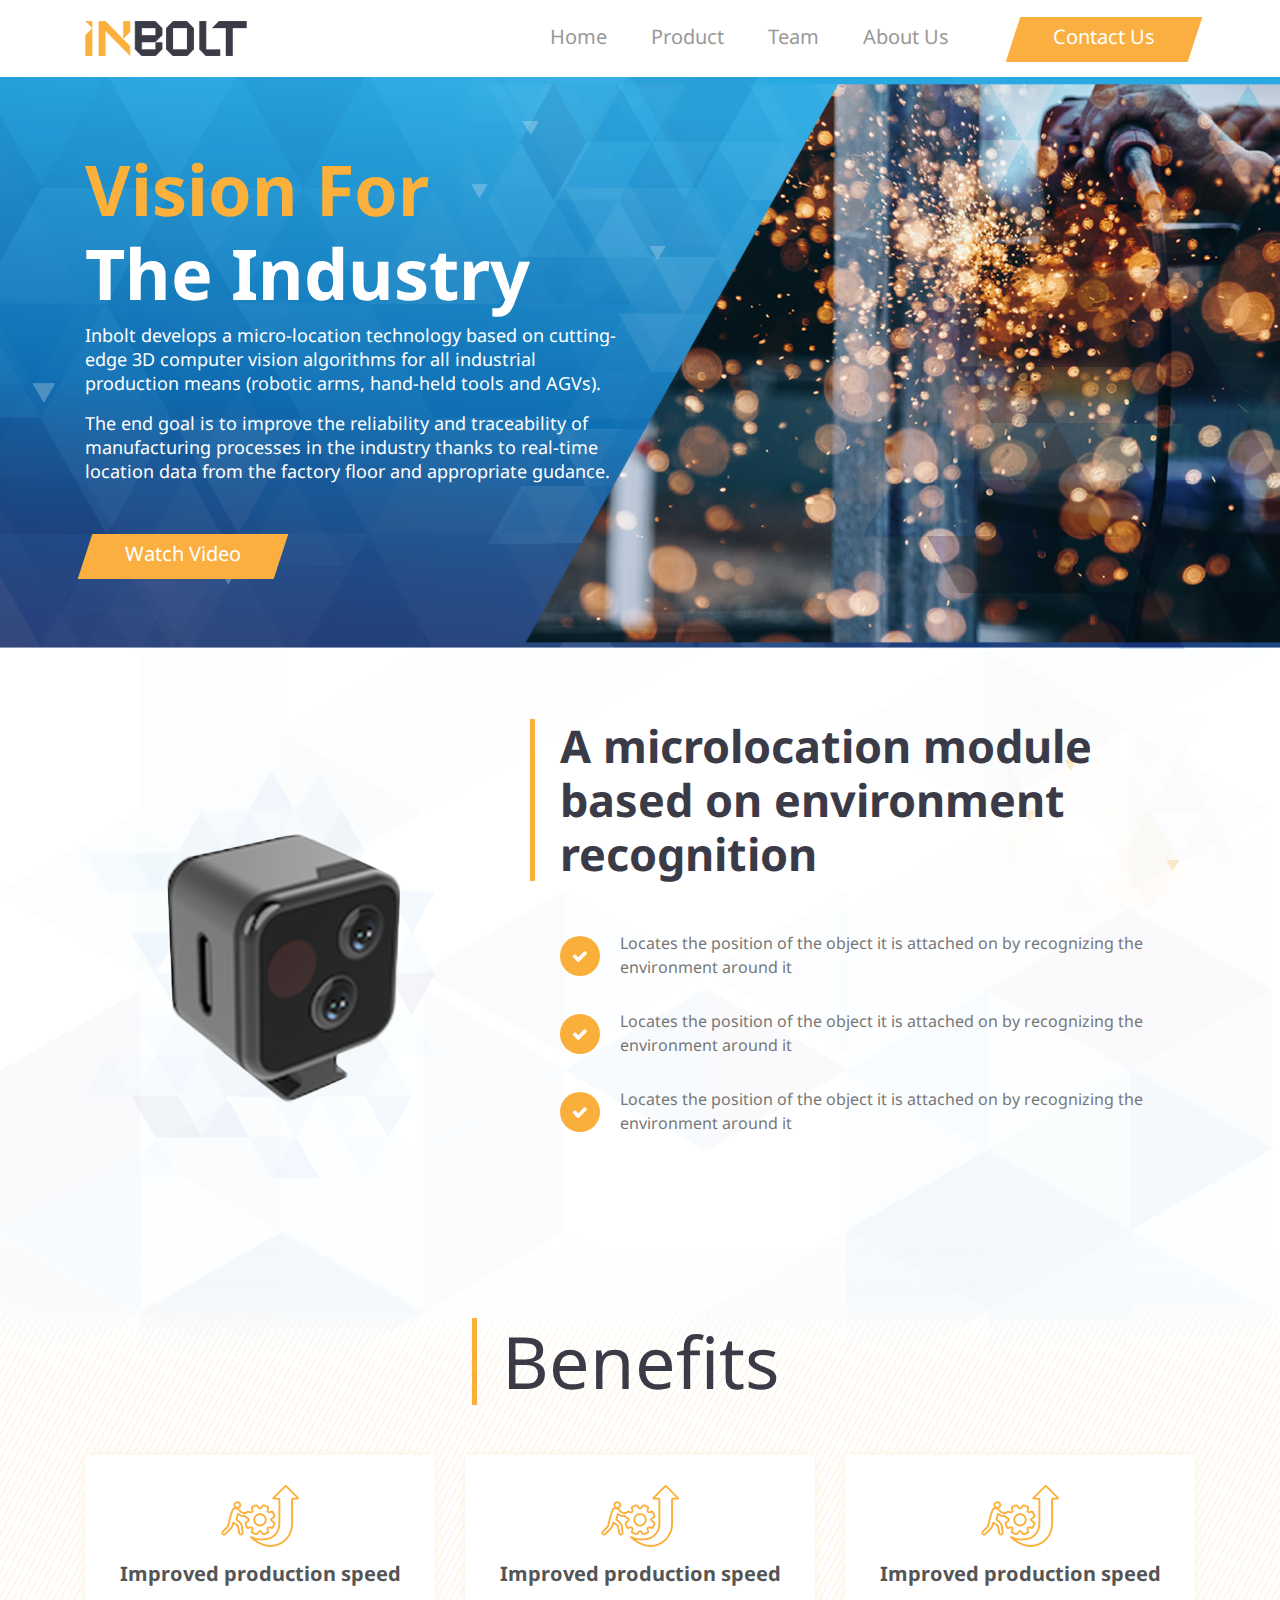
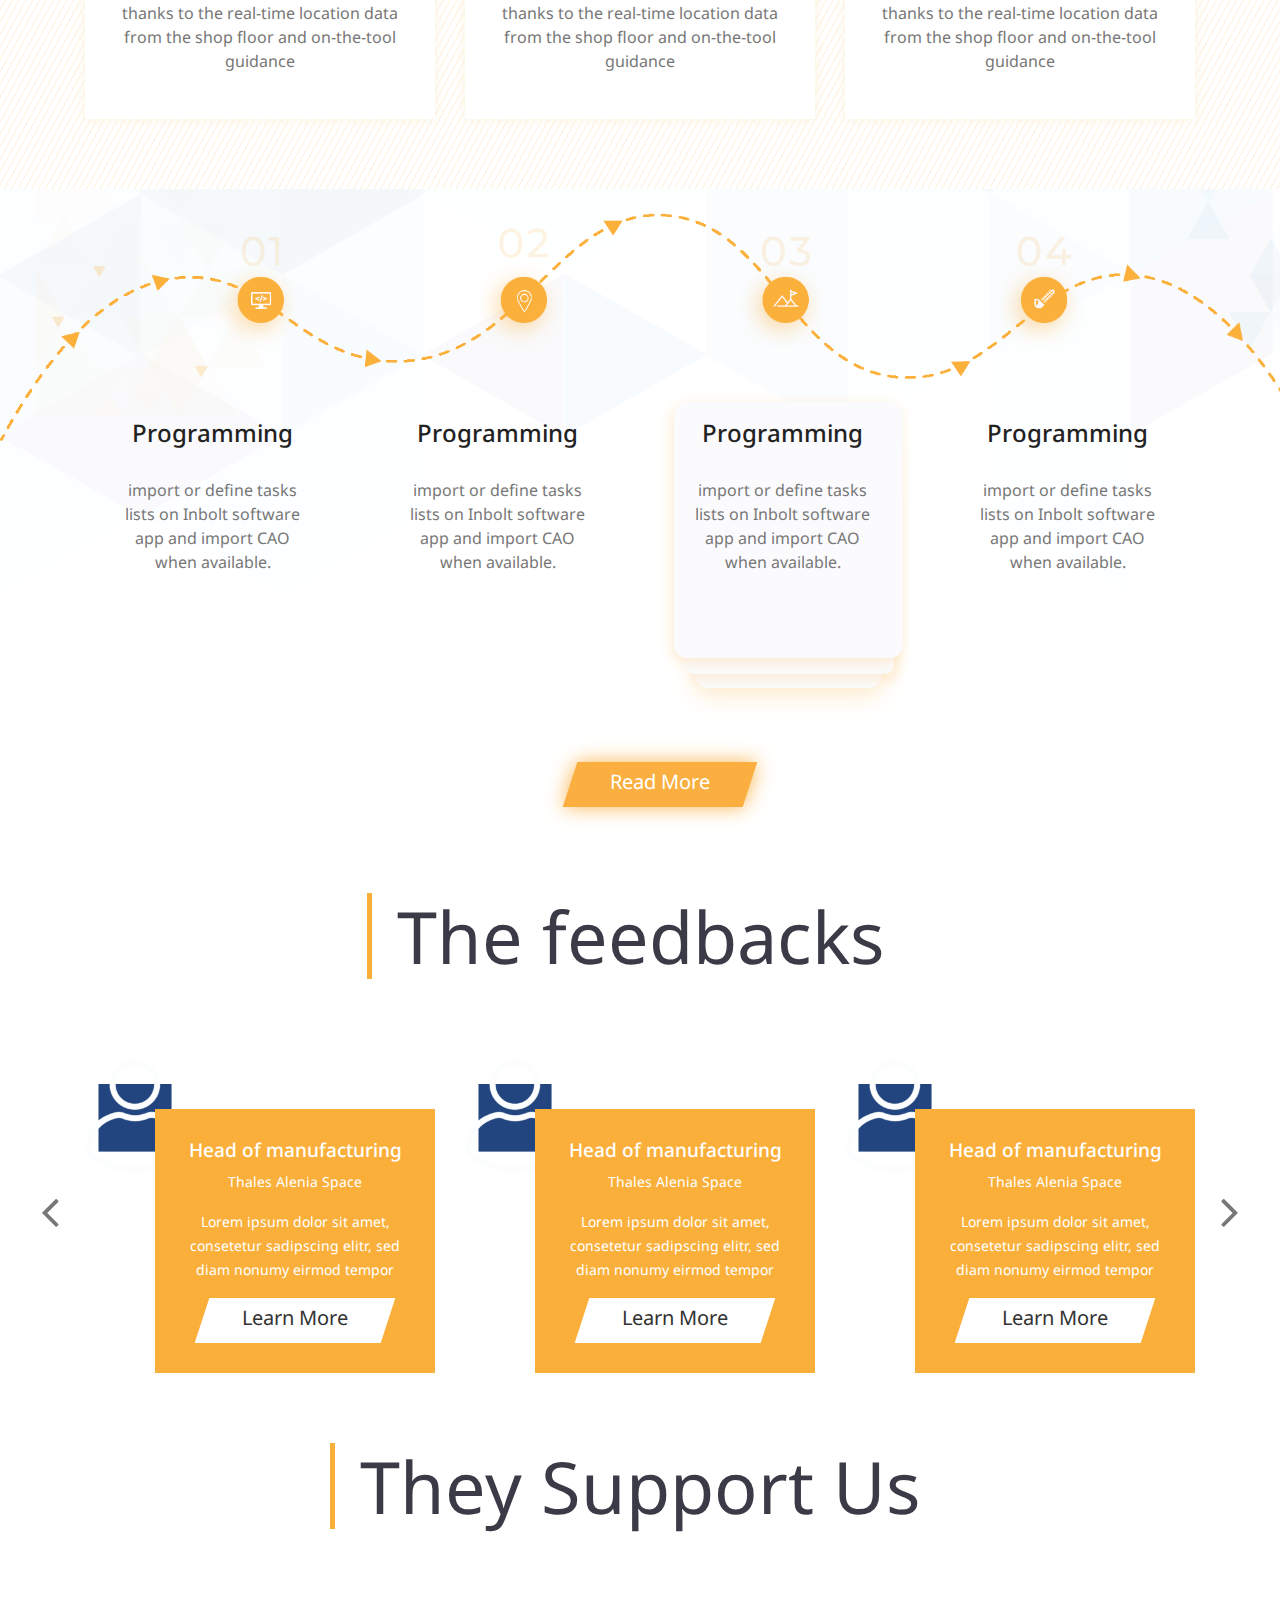
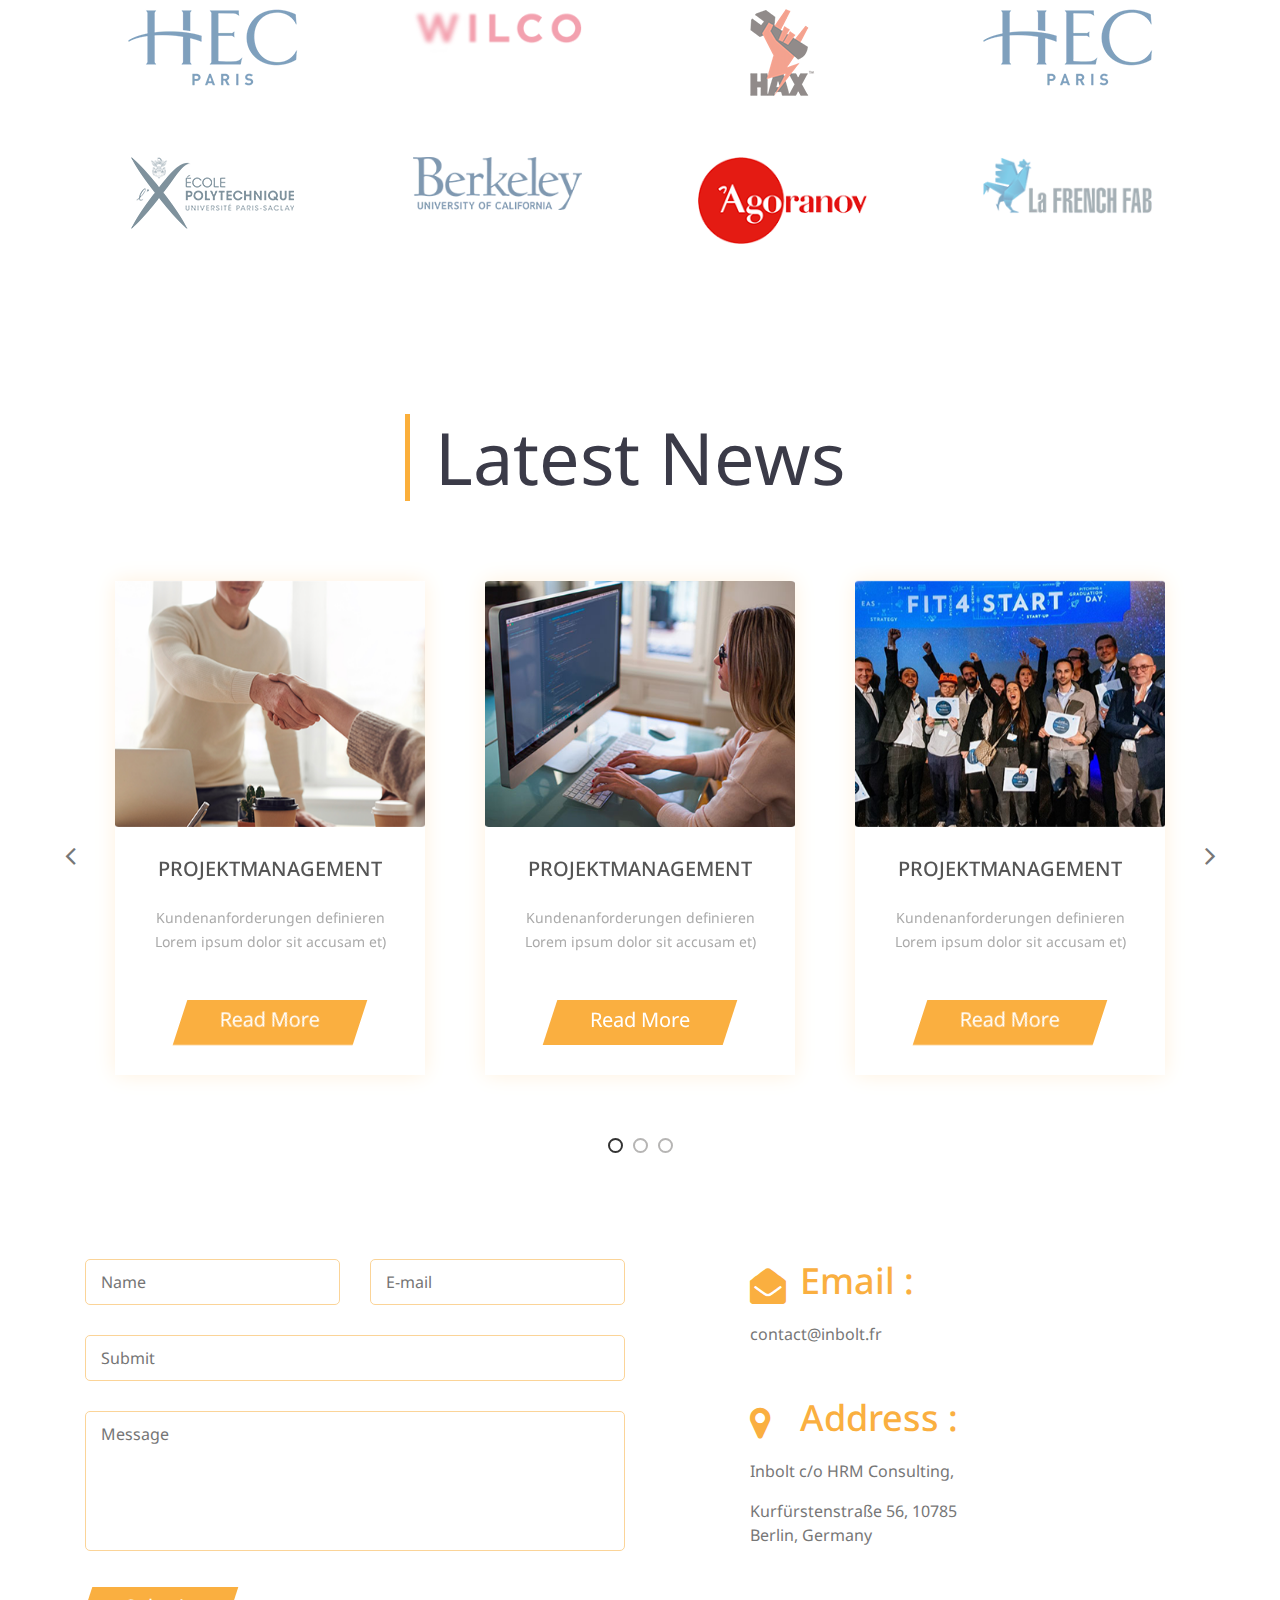
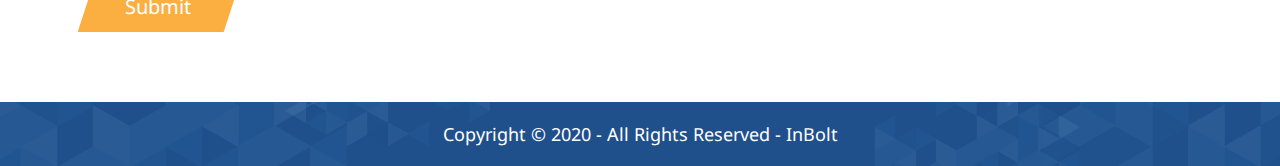
<file: index.html>
<!DOCTYPE html>
<html lang="en">

<head>
	<meta charset="utf-8">
	<meta http-equiv="X-UA-Compatible" content="IE=edge">
	<meta name="format-detection" content="telephone=no">
	<meta name="viewport" content="width=device-width, initial-scale=1">
	<link rel="shortcut icon" href="favicon.ico" />
	<link rel="icon" type="image/ico" href="favicon.ico" />
	<link rel="stylesheet" href="assets/css/bootstrap.min.css">
	<link rel="stylesheet" href="assets/css/font-awesome.min.css">
	<link rel="stylesheet" href="assets/css/owl.carousel.css">
	<link rel="stylesheet" href="assets/css/slicknav.min.css">
	<link rel="stylesheet" href="https://fonts.googleapis.com/css2?family=Noto+Sans:wght@400;700&display=swap">
	<link rel="stylesheet" href="style.css">
</head>

<body>

	<div id="page" class="site">
		<header class="site-header">
			<div class="container">
				<div class="row">
					<div class="col-12 col-md-3 align-self-center">
						<div class="site-logo">
							<a href="index.html>">
								<img src="assets/images/site-logo.png" alt="Logo">
							</a>
							<div class="menu-trigger d-block d-md-none">
								<span></span>
								<span></span>
								<span></span>
							</div>
						</div>
					</div>
					<div class="col-12 d-block d-md-none">
						<div class="mobile-menu">
							<ul>
								<li><a href="index.html">home</a></li>
								<li><a href="#">product</a></li>
								<li><a href="#">team</a></li>
								<li><a href="#">about us</a></li>
								<li class="skew-btn"><a href="#">contact us</a></li>
							</ul>
						</div>
					</div>
					<div class="col-12 col-md-9 align-self-center d-none d-md-block">
						<div class="main-menu text-right">
							<ul>
								<li><a href="index.html">home</a></li>
								<li><a href="#">product</a></li>
								<li><a href="#">team</a></li>
								<li><a href="#">about us</a></li>
								<li class="skew-btn"><a href="#">contact us</a></li>
							</ul>
						</div>
					</div>
				</div>
			</div>
		</header>

		<div class="banner-section" style="background-image: url('assets/images/2.png');">
			<div class="container">
				<div class="row">
					<div class="col-lg-6 col-md-7">
						<div class="banner-content">
							<h1><span>Vision For</span> The Industry</h1>
							<p>Inbolt develops a micro-location technology based on cutting-edge 3D computer vision
								algorithms for all
								industrial production means
								(robotic arms, hand-held tools and AGVs).</p>
							<p>The end goal is to improve the reliability and traceability of manufacturing processes in
								the industry thanks
								to real-time location data from the factory floor and appropriate gudance. </p>
							<ul>
								<li class="banner-btn"><a href="">watch video</a></li>
							</ul>
						</div>
					</div>
				</div>
			</div>
		</div>

		<div class="featured-section">
			<div class="container">
				<div class="row">
					<div class="col-lg-5 col-md-5">
						<div class="featured-image">
							<img src="assets/images/3.png" alt="">
						</div>
					</div>
					<div class="col-lg-7 col-md-7">
						<div class="featured-content">
							<h2>A microlocation module based on environment recognition</h2>
							<div class="single-featured-item">
								<p> <span class="featured-icon"><i class="fa fa-check"></i></span> Locates the position
									of
									the object it is attached on by recognizing the environment
									around it</p>
							</div>
							<div class="single-featured-item">
								<p> <span class="featured-icon"><i class="fa fa-check"></i></span> Locates the position
									of
									the object it is attached on by recognizing the environment
									around it</p>
							</div>
							<div class="single-featured-item">
								<p> <span class="featured-icon"><i class="fa fa-check"></i></span> Locates the position
									of
									the object it is attached on by recognizing the environment
									around it</p>
							</div>
						</div>
					</div>
				</div>
			</div>
		</div>

		<div class="benefits-section" style="background-image: url('assets/images/benefits-bg.png');">
			<div class="container">
				<div class="row">
					<div class="col-lg-12 text-center">
						<div class="section-title">
							<h2>Benefits</h2>
						</div>
					</div>
				</div>
				<div class="row">
					<div class="col-lg-4 col-md-4">
						<div class="single-benefit-item">
							<div class="benefit-icon">
								<img src="assets/images/i1.png" alt="">
							</div>
							<h3>Improved production speed</h3>
							<p>thanks to the real-time location data from the shop floor and on-the-tool guidance</p>
						</div>
					</div>
					<div class="col-lg-4 col-md-4">
						<div class="single-benefit-item">
							<div class="benefit-icon">
								<img src="assets/images/i1.png" alt="">
							</div>
							<h3>Improved production speed</h3>
							<p>thanks to the real-time location data from the shop floor and on-the-tool guidance</p>
						</div>
					</div>
					<div class="col-lg-4 col-md-4">
						<div class="single-benefit-item">
							<div class="benefit-icon">
								<img src="assets/images/i1.png" alt="">
							</div>
							<h3>Improved production speed</h3>
							<p>thanks to the real-time location data from the shop floor and on-the-tool guidance</p>
						</div>
					</div>
				</div>
			</div>
		</div>

		<div class="how-it-works-section" style="background-image: url('assets/images/4.png');">
			<div class="container">
				<div class="row">
					<div class="col-lg-3 col-md-3 col-sm-6">
						<div class="single-works-item">
							<h4>Programming</h4>
							<p>import or define tasks lists on Inbolt software app and import CAO when available.</p>
						</div>
					</div>
					<div class="col-lg-3 col-md-3 col-sm-6">
						<div class="single-works-item">
							<h4>Programming</h4>
							<p>import or define tasks lists on Inbolt software app and import CAO when available.</p>
						</div>
					</div>
					<div class="col-lg-3 col-md-3 col-sm-6">
						<div class="single-works-item active">
							<h4>Programming</h4>
							<p>import or define tasks lists on Inbolt software app and import CAO when available.</p>
						</div>
					</div>
					<div class="col-lg-3 col-md-3 col-sm-6">
						<div class="single-works-item">
							<h4>Programming</h4>
							<p>import or define tasks lists on Inbolt software app and import CAO when available.</p>
						</div>
					</div>
				</div>
				<div class="row">
					<div class="col-lg-12 text-center">
						<ul>
							<li class="banner-btn"><a href="">read more</a></li>
						</ul>
					</div>
				</div>
			</div>
		</div>

		<div class="feedback-section">
			<div class="container">
				<div class="row">
					<div class="col-lg-12 text-center">
						<div class="section-title">
							<h2>The feedbacks</h2>
						</div>
					</div>
				</div>

				<div class="row">
					<div class="col-lg-12">
						<div class="feedback-slider">
							<div class="single-feedback-item">
								<div class="author">
									<img src="assets/images/5.png" alt="">
								</div>
								<div class="feedback-box">
									<h4>Head of manufacturing </h4>
									<p>Thales Alenia Space</p>
									<p>Lorem ipsum dolor sit amet, consetetur sadipscing elitr, sed diam nonumy eirmod
										tempor </p>
									<ul>
										<li class="banner-btn"><a href="">learn more</a></li>
									</ul>
								</div>
							</div>
							<div class="single-feedback-item">
								<div class="author">
									<img src="assets/images/5.png" alt="">
								</div>
								<div class="feedback-box">
									<h4>Head of manufacturing </h4>
									<p>Thales Alenia Space</p>
									<p>Lorem ipsum dolor sit amet, consetetur sadipscing elitr, sed diam nonumy eirmod
										tempor </p>
									<ul>
										<li class="banner-btn"><a href="">learn more</a></li>
									</ul>
								</div>
							</div>
							<div class="single-feedback-item">
								<div class="author">
									<img src="assets/images/5.png" alt="">
								</div>
								<div class="feedback-box">
									<h4>Head of manufacturing </h4>
									<p>Thales Alenia Space</p>
									<p>Lorem ipsum dolor sit amet, consetetur sadipscing elitr, sed diam nonumy eirmod
										tempor </p>
									<ul>
										<li class="banner-btn"><a href="">learn more</a></li>
									</ul>
								</div>
							</div>
							<div class="single-feedback-item">
								<div class="author">
									<img src="assets/images/5.png" alt="">
								</div>
								<div class="feedback-box">
									<h4>Head of manufacturing </h4>
									<p>Thales Alenia Space</p>
									<p>Lorem ipsum dolor sit amet, consetetur sadipscing elitr, sed diam nonumy eirmod
										tempor </p>
									<ul>
										<li class="banner-btn"><a href="">learn more</a></li>
									</ul>
								</div>
							</div>
							<div class="single-feedback-item">
								<div class="author">
									<img src="assets/images/5.png" alt="">
								</div>
								<div class="feedback-box">
									<h4>Head of manufacturing </h4>
									<p>Thales Alenia Space</p>
									<p>Lorem ipsum dolor sit amet, consetetur sadipscing elitr, sed diam nonumy eirmod
										tempor </p>
									<ul>
										<li class="banner-btn"><a href="">learn more</a></li>
									</ul>
								</div>
							</div>
						</div>
					</div>
				</div>
			</div>
		</div>


		<div class="support-section">
			<div class="container">
				<div class="row">
					<div class="col-lg-12 text-center">
						<div class="section-title">
							<h2>They Support Us</h2>
						</div>
					</div>
				</div>

				<div class="row">
					<div class="col-lg-3 col-md-3 col-sm-6">
						<div class="single-support-img">
							<img src="assets/images/12.png" alt="">
						</div>
					</div>
					<div class="col-lg-3 col-md-3 col-sm-6">
						<div class="single-support-img">
							<img src="assets/images/10.png" alt="">
						</div>
					</div>
					<div class="col-lg-3 col-md-3 col-sm-6">
						<div class="single-support-img">
							<img src="assets/images/13.png" alt="">
						</div>
					</div>
					<div class="col-lg-3 col-md-3 col-sm-6">
						<div class="single-support-img">
							<img src="assets/images/12.png" alt="">
						</div>
					</div>
					<div class="col-lg-3 col-md-3 col-sm-6">
						<div class="single-support-img">
							<img src="assets/images/8.png" alt="">
						</div>
					</div>
					<div class="col-lg-3 col-md-3 col-sm-6">
						<div class="single-support-img">
							<img src="assets/images/9.png" alt="">
						</div>
					</div>
					<div class="col-lg-3 col-md-3 col-sm-6">
						<div class="single-support-img">
							<img src="assets/images/7.png" alt="">
						</div>
					</div>
					<div class="col-lg-3 col-md-3 col-sm-6">
						<div class="single-support-img">
							<img src="assets/images/6.png" alt="">
						</div>
					</div>
				</div>
			</div>
		</div>

		<div class="blog-section">
			<div class="container">
				<div class="row">
					<div class="col-lg-12 text-center">
						<div class="section-title">
							<h2>Latest News</h2>
						</div>
					</div>
				</div>

				<div class="row">
					<div class="col-lg-12">
						<div class="blog-slider">
							<div class="single-blog-box">
								<div class="blog-featured-bg">
									<img src="assets/images/16.png" alt="">
								</div>
								<div class="blog-content">
									<h4> Projektmanagement </h4>
									<p>Kundenanforderungen definieren Lorem ipsum dolor sit accusam et) </p>
									<ul>
										<li class="banner-btn"><a href="">read more</a></li>
									</ul>
								</div>
							</div>

							<div class="single-blog-box">
								<div class="blog-featured-bg">
									<img src="assets/images/15.png" alt="">
								</div>
								<div class="blog-content">
									<h4> Projektmanagement </h4>
									<p>Kundenanforderungen definieren Lorem ipsum dolor sit accusam et) </p>
									<ul>
										<li class="banner-btn"><a href="">read more</a></li>
									</ul>
								</div>
							</div>

							<div class="single-blog-box">
								<div class="blog-featured-bg">
									<img src="assets/images/14.png" alt="">
								</div>
								<div class="blog-content">
									<h4> Projektmanagement </h4>
									<p>Kundenanforderungen definieren Lorem ipsum dolor sit accusam et) </p>
									<ul>
										<li class="banner-btn"><a href="">read more</a></li>
									</ul>
								</div>
							</div>

							<div class="single-blog-box">
								<div class="blog-featured-bg">
									<img src="assets/images/16.png" alt="">
								</div>
								<div class="blog-content">
									<h4> Projektmanagement </h4>
									<p>Kundenanforderungen definieren Lorem ipsum dolor sit accusam et) </p>
									<ul>
										<li class="banner-btn"><a href="">read more</a></li>
									</ul>
								</div>
							</div>

							<div class="single-blog-box">
								<div class="blog-featured-bg">
									<img src="assets/images/16.png" alt="">
								</div>
								<div class="blog-content">
									<h4> Projektmanagement </h4>
									<p>Kundenanforderungen definieren Lorem ipsum dolor sit accusam et) </p>
									<ul>
										<li class="banner-btn"><a href="">read more</a></li>
									</ul>
								</div>
							</div>

							<div class="single-blog-box">
								<div class="blog-featured-bg">
									<img src="assets/images/16.png" alt="">
								</div>
								<div class="blog-content">
									<h4> Projektmanagement </h4>
									<p>Kundenanforderungen definieren Lorem ipsum dolor sit accusam et) </p>
									<ul>
										<li class="banner-btn"><a href="">read more</a></li>
									</ul>
								</div>
							</div>

							<div class="single-blog-box">
								<div class="blog-featured-bg">
									<img src="assets/images/16.png" alt="">
								</div>
								<div class="blog-content">
									<h4> Projektmanagement </h4>
									<p>Kundenanforderungen definieren Lorem ipsum dolor sit accusam et) </p>
									<ul>
										<li class="banner-btn"><a href="">read more</a></li>
									</ul>
								</div>
							</div>
						</div>
					</div>
				</div>
			</div>
		</div>

		<div class="contact-section">
			<div class="container">
				<div class="row">
					<div class="col-lg-6 col-md-6">
						<div class="contact-form">
							<form action="">
								<div class="row">
									<div class="col">
										<input type="text" placeholder="Name">
									</div>
									<div class="col">
										<input type="email" placeholder="E-mail">
									</div>
								</div>
								<input type="text" placeholder="Submit">
								<textarea placeholder="Message"></textarea>
							</form>
							<ul>
								<li class="banner-btn"><a href="">submit</a></li>
							</ul>
						</div>
					</div>
					<div class="col-lg-5 offset-lg-1 col-md-5 offset-md-1">
						<div class="single-contact-info">
							<h2><span class="contact-info-icon"><i class="fa fa-envelope-open"></i></span>Email :</h2>
							<p>contact@inbolt.fr</p>
						</div>
						<div class="single-contact-info">
							<h2><span class="contact-info-icon"><i class="fa fas fa-map-marker"></i></span>Address :
							</h2>
							<p>Inbolt c/o HRM Consulting,</p>
							<p>Kurfürstenstraße 56, 10785 <br>
								Berlin, Germany</p>
						</div>
					</div>
				</div>
			</div>
		</div>

		<footer id="colophon" class="site-footer"
			style="background:url(assets/images/footer-bg.png) no-repeat center center/cover;">
			<div class="container">
				<div class="row">
					<div class="col-12">
						<div class="footer-content text-center">
							<p>Copyright © 2020 - All Rights Reserved - InBolt</p>
						</div>
					</div>
				</div>
			</div>
		</footer><!-- #colophon -->
	</div><!-- #page -->


	<!-- All Necessery Scripts -->
	<script src="assets/js/jquery-1.12.4.min.js"></script>
	<script src="assets/js/popper.js"></script>
	<script src="assets/js/bootstrap.min.js"></script>
	<script src="assets/js/owl.carousel.js"></script>
	<script src="assets/js/jquery.slicknav.min.js"></script>
	<script src="assets/js/scripts.js"></script>
</body>

</html>
</file>
<file: style.css>
/*!
Theme Name: Inbolt
Theme URI: http://underscores.me/
Author: Underscores.me
Author URI: http://underscores.me/
Description: Description
Version: 1.0.0
Tested up to: 5.4
Requires PHP: 5.6
License: GNU General Public License v2 or later
License URI: LICENSE
Text Domain: inbolt
Tags: custom-background, custom-logo, custom-menu, featured-images, threaded-comments, translation-ready
*/

/*
==============================
Global Style Start
==============================
*/

html {
	height: 100%;
}

body {
	color: #777777;
	font-size: 1rem;
	line-height: 1.5rem;
	font-family: 'Noto Sans', sans-serif;
	height: 100%;
	background: url(assets/images/body-bg.png);
	background-position: center center;
	background-size: cover;
	background-repeat: no-repeat;
}

img {
	height: auto;
	max-width: 100%;
	vertical-align: middle;
}

h1,
h2,
h3,
h4,
h5,
h6 {
	font-family: 'Noto Sans', sans-serif;
}

h2 {
	color: #3b3b48;
	font-size: 40px;
}

h3 {
	font-size: 22px;
	font-weight: 700;
	color: #777777;
}

.display-table {
	display: table;
	width: 100%;
	height: 100%;
}

.display-table-cell {
	display: table-cell;
	vertical-align: middle;
}

.display-table-bottom {
	display: table-cell;
	vertical-align: bottom;
}

.admin-bar .site-header {
	top: 32px;
}

@media only screen and (max-width:991px) {

	.admin-bar .site-header {
		top: 46px;
	}

	#wpadminbar {
		position: fixed;
		top: 0;
	}
}

.alignright {
	float: right;
	margin-left: 15px;
}

.alignleft {
	float: left;
	margin-right: 15px !important;
}

.aligncenter {
	display: block;
	margin-left: auto;
	margin-right: auto;
	padding-right: 15px;
	padding-left: 15px;
}

.py-7 {
	padding-top: 70px;
	padding-bottom: 70px;
	;
}

.pt-7 {
	padding-top: 70px
}

.pb-7 {
	padding-bottom: 70px;
	;
}


/*
==============================
Global Style End
==============================
*/




/*
==============================
Header Style Start
==============================
*/

.site-header {
	padding: 15px 0;
	box-shadow: 1px 2px 45px rgba(250, 175, 64, 0.2);
	background-color: #ffffff;
}

.site-logo a {
	height: 35px;
	display: block;
}

.site-logo a img {
	max-height: 100%;
}

.main-menu ul {
	margin: 0;
	padding: 0;
	list-style: none;
}

.main-menu li {
	display: inline-block;
}

.banner-content ul {
	margin: 0;
	padding: 0;
	list-style: none;
}

.main-menu li a,
li.banner-btn a {
	display: block;
	padding: 10px 20px;
	font-size: 20px;
	color: #999999;
	font-family: 'Noto Sans', sans-serif;
	text-decoration: none !important;
	transition: 0.5s all ease;
	text-transform: capitalize;
}

li.banner-btn,
li.banner-btn a {
	display: inline-block;
	margin-left: 0 !important;
}

.main-menu li.skew-btn,
li.banner-btn {
	-ms-transform: skew(-18deg);
	-webkit-transform: skew(-18deg);
	transform: skew(-18deg);
	background: #FAAF40;
	margin-left: 40px;
	transition: 0.5s all ease;
}

.main-menu li.skew-btn a,
li.banner-btn a {
	-ms-transform: skewX(18deg);
	-webkit-transform: skewX(18deg);
	transform: skewX(18deg);
	padding: 8px 40px 13px 40px;
	color: #fff;
}

.main-menu li.skew-btn:hover,
li.banner-btn:hover {
	opacity: 0.8;
}

.main-menu li.current-menu-item a,
.main-menu li a:hover {
	color: #2b97d1;
}

.main-menu li.skew-btn a:hover,
li.banner-btn a:hover {
	color: #3B3B48;
}

.about-banner {
	height: 600px;
}

.site-footer {
	padding: 20px 0;
}

.footer-content p {
	color: #fff;
	font-size: 18px;
	margin-bottom: 0;
	font-family: 'Noto Sans', sans-serif;
}

/*
==============================
Header Style End 
==============================
*/

/*font-family: 'Noto Sans', sans-serif;*/

@media only screen and (min-width:992px) and (max-width:1199px) {

	.main-menu li a {
		font-size: 20px;
	}

	.main-menu li.skew-btn a,
	li.banner-btn a {
		padding: 10px 30px 14px 30px;
	}

}

@media only screen and (min-width:768px) and (max-width:991px) {

	.main-menu li a {
		padding: 10px;
		font-size: 18px;
	}

	.main-menu li.skew-btn,
	li.banner-btn {
		margin-left: 0;
	}

	.main-menu li.skew-btn a,
	li.banner-btn a {
		padding: 10px 28px 12px 28px;
	}

	.about-banner {
		height: 350px;
	}


}

@media only screen and (max-width:767px) {

	.site-logo {
		padding-right: 60px;
		position: relative;
	}

	.site-logo img {
		max-width: 150px;
	}

	.menu-trigger {
		width: 60px;
		padding: 8px;
		position: absolute;
		top: 0;
		right: 0;
		z-index: 333;
		cursor: pointer;
	}

	.menu-trigger span {
		width: 100%;
		height: 4px;
		background: #FCB03D;
		display: block;
		margin-top: 5px;
		margin-bottom: 5px;
	}

	.mobile-menu {
		margin-top: 20px;
	}

	.mobile-menu ul {
		margin: 0;
		padding: 0;
		list-style: none;
	}

	.mobile-menu li {
		display: block;
	}

	.mobile-menu li a {
		display: block;
		padding: 10px 0;
		font-size: 20px;
		color: #999999;
		font-family: 'Noto Sans', sans-serif;
		text-decoration: none !important;
		transition: 0.5s all ease;
		text-transform: capitalize;
	}

	.mobile-menu li.current-menu-item a,
	.mobile-menu li a:hover {
		color: #2b97d1;
	}

	.mobile-menu {
		display: none;
	}

	.about-banner {
		height: 250px;
	}

}


/*
==============================
Features Style Start
==============================
*/

.featured-section {
	padding: 70px 0;
}

.featured-content h2 {
	font-size: 45px;
	font-weight: 700;
	margin-bottom: 50px;
	position: relative;
}

.featured-content h2::before {
	position: absolute;
	content: "";
	left: -30px;
	top: 0;
	width: 5px;
	height: 100%;
	background: #fbaf3b;
}

.featured-icon {
	width: 40px;
	height: 40px;
	display: inline-block;
	background: #fbaf3b;
	text-align: center;
	line-height: 40px;
	border-radius: 50%;
	color: #fff;
	position: absolute;
	left: 0;
	top: 5px;
}

.single-featured-item {
	position: relative;
	padding-left: 60px;
	margin: 30px 0;
}

.featured-image img {
	max-width: 350px;
	margin-top: 50px;
}

/*	Medium Layout: 1280px	*/
@media only screen and (min-width: 992px) and (max-width: 1200px) {
	.featured-content h2 {
		font-size: 32px;
	}

}



/*		Tablet Layout: 768px.       */

@media only screen and (min-width: 768px) and (max-width: 991px) {
	.featured-content h2 {
		font-size: 30px;
	}

	.featured-image img {
		max-width: 298px;
	}

}




/*		Tablet and Mobile Layout         */
@media only screen and (max-width: 991px) {
	/* css */

}


/*		Mobile Layout: 320px.         */
@media only screen and (max-width: 767px) {
	.featured-content h2 {
		font-size: 30px;
	}

	.single-benefit-item {
		margin: 15px 0;
	}

	.single-works-item {
		min-height: auto !important;
	}

	.section-title h2 {
		font-size: 45px !important;
	}

}

/*
==============================
Features Style End
==============================
*/

/*
==============================
Benefits Style Start
==============================
*/
.benefits-section {
	padding: 70px 0;
	background-repeat: no-repeat;
	background-position: center center;
	background-size: cover;
}

.section-title h2 {
	font-size: 45px;
	font-weight: 700;
	margin-bottom: 50px;
	position: relative;
	display: inline-block;
}

.section-title h2::before {
	position: absolute;
	content: "";
	left: -30px;
	top: 0;
	width: 5px;
	height: 100%;
	background: #fbaf3b;
}

.single-benefit-item {
	background: #fff;
	text-align: center;
	padding: 30px 20px;
	box-shadow: 0 0 10px #fbf1df;
}

.single-benefit-item h3 {
	font-size: 20px;
	margin: 15px 0;
	color: #555;
}

/*		Tablet Layout: 768px.       */

@media only screen and (min-width: 768px) and (max-width: 991px) {
	.single-benefit-item h3 {
		font-size: 18px;
	}

}

/*
==============================
Benefits Style End
==============================
*/



/*
==============================
How its Works Style Start
==============================
*/
.how-it-works-section {
	padding: 200px 0 70px;
	background-size: contain;
	background-repeat: no-repeat;
	background-position: 0 -110px;
}

.how-it-works-section li.banner-btn {
	box-shadow: 0 0 20px #FAB651;
	margin-top: 40px;
}

.single-works-item {
	text-align: center;
	padding: 30px;
	min-height: 333px;
}

.single-works-item h4 {
	font-size: 24px;
	color: #222;
	margin-bottom: 30px;
}

.single-works-item:hover,
.single-works-item.active {
	background-image: url('assets/images/hover-bg1.png');
	background-repeat: no-repeat;
	background-size: cover;
	background-position: 0 0;
}

/*		Tablet Layout: 768px.       */
@media only screen and (min-width: 768px) and (max-width: 991px) {
	.col-sm-6 {
		-webkit-box-flex: 0;
		-ms-flex: 0 0 50%;
		flex: 0 0 50%;
		max-width: 50%;
	}

	.single-works-item {
		min-height: auto;
		padding: 50px 30px;
	}

}

/*		Mobile Layout: 320px.         */
@media only screen and (max-width: 767px) {
	.how-it-works-section {
		padding: 70px 0;
	}

}

/*
==============================
How its Works Style End
==============================
*/


/*
==============================
Feedback Style Start
==============================
*/
.single-feedback-item .author img {
	max-width: 100px;
}

.feedback-box {
	background: #fbaf3b;
	padding: 30px;
	color: #fff;
	font-size: 14px;
	text-align: center;
}

.feedback-box li.banner-btn {
	background-color: #fff;
}

.feedback-box li.banner-btn a {
	color: #333;
}

.feedback-box h4 {
	font-size: 19px;
}

.single-feedback-item {
	position: relative;
	z-index: 1;
}

.single-feedback-item .author {
	position: absolute;
	left: 0px;
	top: -50px;
	z-index: -1;
}

.feedback-box ul {
	margin: 0;
	padding: 0;
	list-style: none;
}

.feedback-box {
	position: relative;
	z-index: 2;
	margin-top: 80px;
	margin-left: 70px;
}

.feedback-slider .owl-controls .owl-nav div {
	position: absolute;
	left: -50px;
	top: 50%;
	width: 30px;
	height: 30px;
	text-align: center;
	margin-top: -15px;
	font-size: 50px;
}

.feedback-slider .owl-controls .owl-nav div.owl-next {
	left: auto;
	right: -50px;
}

/*		Tablet and Mobile Layout         */
@media only screen and (max-width: 991px) {

	.feedback-slider .owl-controls .owl-nav div {
		left: 0;
	}

	.feedback-slider .owl-controls .owl-nav div.owl-next {
		right: 0;
	}

}

/*		Mobile Layout: 320px.         */
@media only screen and (max-width: 767px) {

	.single-feedback-item .author {
		position: relative;
		top: 0;
		left: 0;
		text-align: center;
	}

	.feedback-box {
		margin-top: 0;
		margin-left: 0;
	}

	.single-feedback-item .author img {
		margin: 0 auto;
	}

}

/*
==============================
Feedback Style End
==============================
*/

/*
==============================
Support Us Style Start
==============================
*/
.support-section {
	padding: 70px 0;
}

.single-support-img img {
	max-width: 170px;
}

.single-support-img {
	padding: 30px 0;
	text-align: center;
}

/*
==============================
Support Us Style End
==============================
*/

/*
==============================
Blog Style Start
==============================
*/
.blog-section {
	padding: 70px 0;
}

.single-blog-box {
	background: #fff;
	text-align: center;
	box-shadow: 0px 0 20px #fef1de;
	margin: 30px;
}

.blog-content {
	padding: 30px 20px;
	font-size: 14px;
	color: #aaaaaa;
}

.blog-content .banner-btn {
	margin-top: 30px;
}

.blog-content ul {
	margin: 0;
	padding: 0;
	list-style: none;
}

.blog-content h4 {
	font-size: 20px;
	color: #555;
	margin-bottom: 25px;
	text-transform: uppercase;
}

.blog-featured-bg img {
	width: 100%;
}

.blog-slider .owl-controls .owl-nav div {
	position: absolute;
	left: -30px;
	top: 50%;
	width: 30px;
	height: 30px;
	text-align: center;
	margin-top: -15px;
	font-size: 30px;
}

.blog-slider .owl-controls .owl-nav div.owl-next {
	left: auto;
	right: -30px;
}

.blog-slider .owl-dots div {
	display: inline-block;
	width: 15px;
	height: 15px;
	border: 2px solid #b6b5b4;
	border-radius: 50%;
	margin: 0 5px;
}

.blog-slider .owl-dots div.active {
	border-color: #333;
}

.blog-slider .owl-dots {
	text-align: center;
	margin-top: 30px;
}

/*	Medium Layout: 1280px	*/
@media only screen and (min-width: 992px) and (max-width: 1200px) {
	/* css */

}



/*		Tablet Layout: 768px.       */

@media only screen and (min-width: 768px) and (max-width: 991px) {
	/* css */

}




/*		Tablet and Mobile Layout         */
@media only screen and (max-width: 991px) {

	/* css */

}


/*		Mobile Layout: 320px.         */

@media only screen and (max-width: 767px) {

	.blog-slider .owl-controls .owl-nav div {
		left: 0;
	}

	.blog-slider .owl-controls .owl-nav div.owl-next {
		right: 0;
	}

}

/*
==============================
Blog Style End
==============================
*/

/*
==============================
Contact Style Start
==============================
*/

.contact-section {
	padding: 30px 0 70px;
}

.contact-form input {
	display: block;
	width: 100%;
	border: 1px solid #fbd498;
	padding: 10px 15px;
	border-radius: 5px;
	margin-bottom: 30px;
}

.contact-form textarea {
	width: 100%;
	border: 1px solid #fbd498;
	padding: 10px 15px;
	border-radius: 5px;
	min-height: 140px;
	resize: none;
}

.contact-form ul {
	margin: 0;
	padding: 0;
	list-style: none;
	margin-top: 30px;
}

.single-contact-info h2 {
	font-size: 36px;
	color: #faaf40;
	margin-bottom: 20px;
	margin-left: 50px;
}

.single-contact-info {
	position: relative;
	margin-bottom: 50px;
}

.single-contact-info h2 span {
	position: absolute;
	left: 0;
	top: 5px;
}

@media only screen and (max-width: 767px) {
	.contact-form {
		margin-bottom: 20px;
	}
}

/*
==============================
Contact Style End
==============================
*/


/*
==============================
About Page Style Start
==============================
*/
.banner-section {
	min-height: 500px;
	background-repeat: no-repeat;
	background-size: cover;
	background-position: center center;
}

.banner-content {
	color: #fff;
	padding: 70px 0;
}

.banner-content h1 {
	font-size: 70px;
	font-weight: 700;
	text-transform: capitalize;
}

.banner-content h1 span {
	display: block;
	color: #fbb03b;
}

.banner-content p {
	font-size: 18px;
}

.banner-content .banner-btn {
	margin-top: 35px;
}

/*		Tablet and Mobile Layout         */
@media only screen and (max-width: 991px) {
	.banner-content h1 {
		font-size: 45px;
	}

}

.slider-items {
	height: 250px;
}

.about-slider-box {
	border-top: 5px solid #faaf40;
	border-radius: 5px;
}

.about-slider-box .owl-dots div {
	width: 10px;
	height: 10px;
	display: inline-block;
	background: transparent;
	border: 1px solid #fff;
	border-radius: 50%;
	margin-left: 3px;
	margin-left: 4px;
}

.about-slider-box .owl-controls {
	position: absolute;
	bottom: 0;
	width: 160px;
	text-align: center;
	left: 50%;
	margin-left: -80px;
}

.about-slider-box .owl-dots div.active {
	background: #fff;
}

.section-title h2 {
	color: #3b3b48;
	font-size: 72px;
	font-weight: 400;
}

.section-title p {
	font-size: 25px;
	color: #999999;
	font-family: 'Noto Sans', sans-serif;
	margin-top: 15px;
}

.advantage-section .section-title h2 {
	color: #fff;
}

.section-title h2 strong {
	color: #faaf40;
	font-weight: 700;
}

.advantage-box h3 {
	color: #ffffff;
	font-size: 21px;
	line-height: 30px;
	margin-top: 20px;
	margin-bottom: 20px;
	height: 60px;
}

.advantage-box p {
	color: #fff;
	font-family: 'Noto Sans', sans-serif;
	font-size: 1rem;
	line-height: 1.5rem;
}

.advantage-box p:first-letter {
	font-size: 30px;
}

.compare-icon {
	height: 100px;
	width: 100px;
	background: #FAB651;
	border-radius: 0 0 35px 0;
	text-align: center;
	line-height: 94px;
	transition: 0.5s all ease;
}

.compare-box:hover .compare-icon {
	background: rgba(250, 182, 81, 0.1)
}

.compare-box h3 {
	margin-top: 20px;
	margin-bottom: 20px;
	height: 55px;
}

.compare-box p {
	color: #aaaaaa;
	font-family: 'Noto Sans', sans-serif;
	font-size: 1rem;
	line-height: 1.5rem;
}

.compare-box {
	margin-top: 30px;
	border-radius: 5px;
	padding: 40px;
	border-top: 4px solid transparent;
	transition: 0.5s all ease;
}

.compare-box:hover {
	box-shadow: 2px 26px 70px rgba(207, 125, 2, 0.15);
	background-color: #fdfeff;
	border-top-color: #faaf40;
}

.team-box h3 {
	font-size: 30px;
	color: #3b3b48;
	padding-right: 50px;
}

.team-details {
	padding: 30px;
}

.team-meta {
	position: relative;
	margin-bottom: 30px;
}

.team-meta a {
	display: block;
	height: 45px;
	width: 45px;
	position: absolute;
	top: 0;
	right: 0;
}

.team-meta a img {
	max-width: 100%;
	max-height: 100%;
}

.team-box {
	box-shadow: -4px 14px 80px rgba(250, 175, 64, 0.3);
	border-radius: 5px;
	background-color: #fbfdfe;
}

.team-together {
	margin-top: 70px;
}

.logo-box {
	text-align: center;
	height: 100px;
	margin-top: 50px;
}



/*
==============================
About Page Style End
==============================
*/



/* 	font-family:"MyriadPro-Regular"; */
</file>
